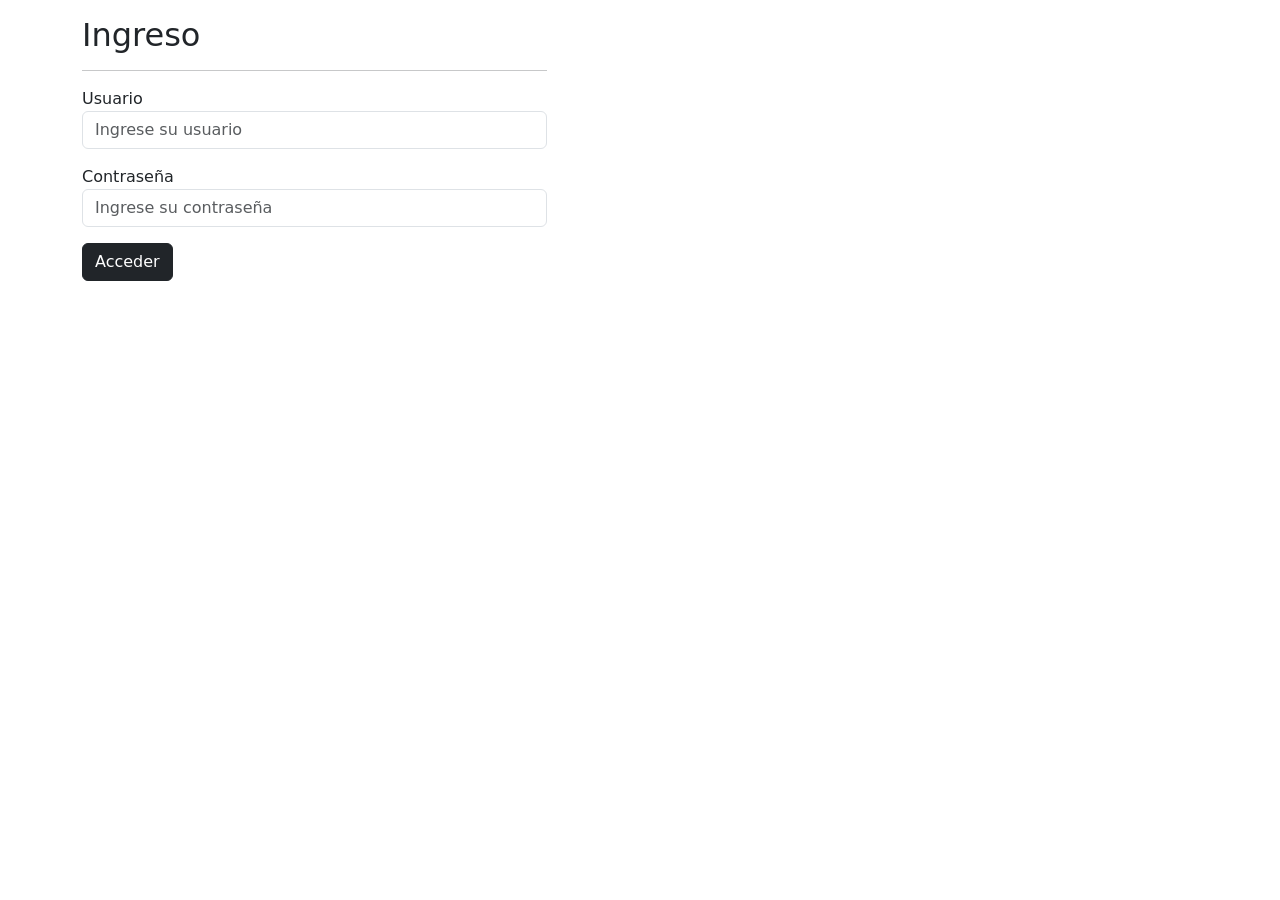
<file: src/main/resources/templates/index.html>
<!DOCTYPE html>
<html lang="en">
<head>
    <meta charset="UTF-8">
    <meta http-equiv="X-UA-Compatible" content="IE=edge">
    <meta name="viewport" content="width=device-width, initial-scale=1.0">
    <link href="https://cdn.jsdelivr.net/npm/bootstrap@5.1.3/dist/css/bootstrap.min.css" rel="stylesheet" integrity="sha384-1BmE4kWBq78iYhFldvKuhfTAU6auU8tT94WrHftjDbrCEXSU1oBoqyl2QvZ6jIW3" crossorigin="anonymous">
    <title>Login</title>
</head>
<body class="container">
    <div class="col-md-5 col-center">
        <div class="form-group">
            <form id="login-form">
                <p><H2>Ingreso</H2><hr/></p>
                <label>Usuario</label><input class="form-control" id="userInput" type="text" name="username" placeholder="Ingrese su usuario" required ></p>
                <label>Contraseña</label><input class="form-control" id="passwordInput" type="password" name="password" placeholder="Ingrese su contraseña" required><p>
                <p><input type="submit" value="Acceder" name="login" class="btn btn-dark btn-block" /></p>
            </form>
        </div>
    </div>
    <script src="https://ajax.googleapis.com/ajax/libs/jquery/3.6.0/jquery.min.js"></script>
    <script src="https://cdn.jsdelivr.net/npm/bootstrap@5.1.3/dist/js/bootstrap.bundle.min.js" integrity="sha384-ka7Sk0Gln4gmtz2MlQnikT1wXgYsOg+OMhuP+IlRH9sENBO0LRn5q+8nbTov4+1p" crossorigin="anonymous"></script>
    <script>
        $('#login-form').submit(function(e) {
            e.preventDefault();

            let url = 'http://localhost:8080/login';
            let postData = {
                username: $('#userInput').val(),
                password: $('#passwordInput').val()
            };

            $.ajax({
                headers: {
                    'Accept': 'application/json',
                    'Content-Type': 'application/json'
                },
                type: "POST",
                url: url,
                data: JSON.stringify(postData),
                dataType: "JSON",
                success: function(data) {
                    localStorage.setItem('token', data.token.replace('Bearer ', ''));
                    location.href = 'tareas'

                    //$.ajax({ url: 'obtener_tareas.', headers: { 'Authorization': data.token } });
                },
                error: function () {
                    alert("Usuario o contraseña incorrecta")
                }
            });
        });
    </script>
</body>
</html>
</file>
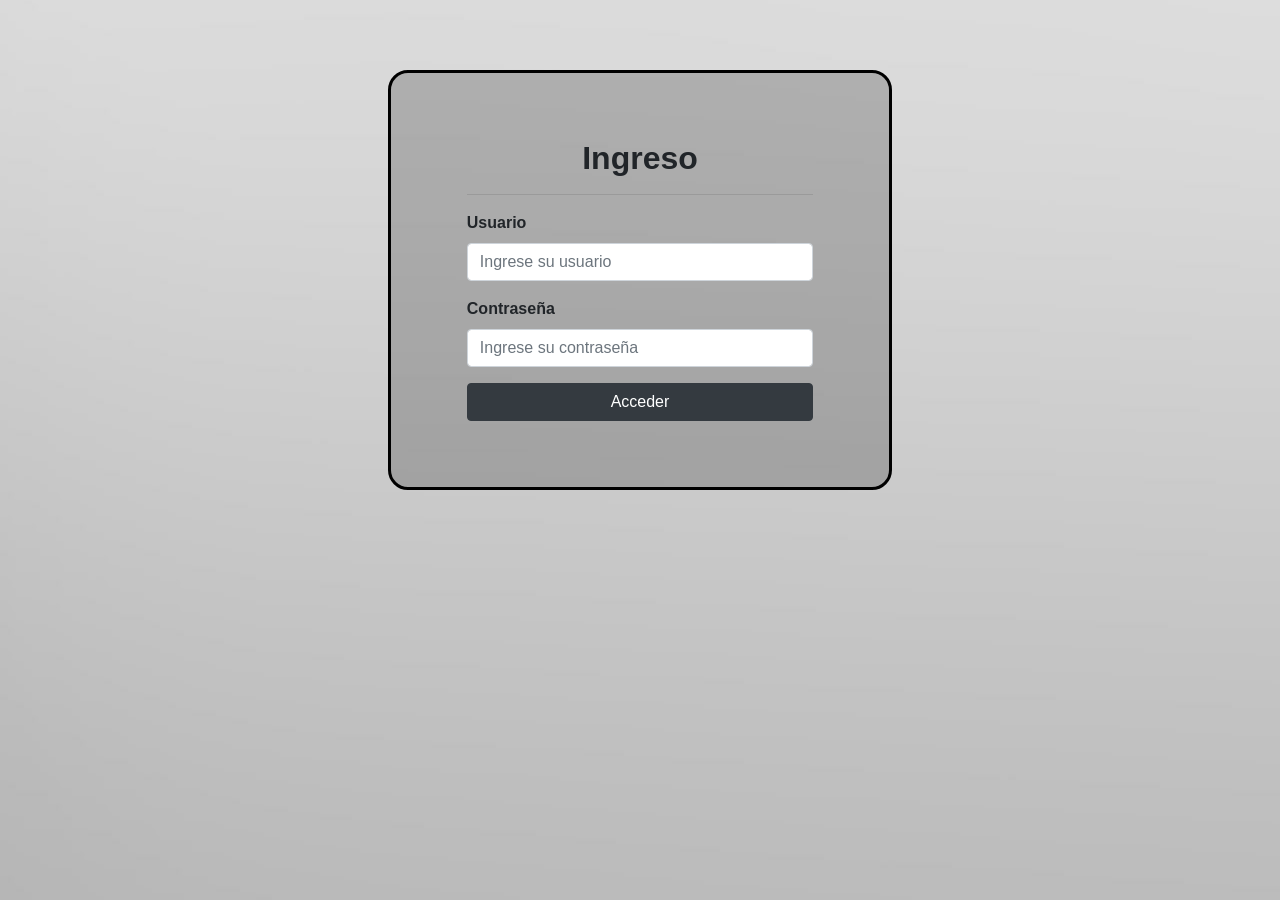
<file: src/main/java/com/example/seguridadtp3/view/index.html>
<!DOCTYPE html>
<html lang="en">
<head>
    <meta charset="UTF-8">
    <meta http-equiv="X-UA-Compatible" content="IE=edge">
    <meta name="viewport" content="width=device-width, initial-scale=1.0">
		<link rel="stylesheet" href="bootstrap/css/bootstrap.min.css">
		<script src="bootstrap/jquery.min.js"></script>
		<script src="bootstrap/popper.min.js"></script>
		<script src="bootstrap/js/bootstrap.min.js"></script>
		<link rel="stylesheet" type="text/css" href="css/plantilla.css"> 
    <title>Login</title>
</head>
<body>
    <div class="col-md-5 col-center">
        <div class="form-group">
            <form action="login.php" method="post">
                <p><H2>Ingreso</H2><hr/></p>
                <label>Usuario</label><input class="form-control" type="text" name="user" placeholder="Ingrese su usuario" required ></p>
                <label>Contraseña</label><input class="form-control" type="password" name="password" placeholder="Ingrese su contraseña" required><p>
                <p><input type="submit" value="Acceder" name="login" class="btn btn-dark btn-block" /></p>
            </form>
        </div>
    </div>
</body>
</html>
</file>
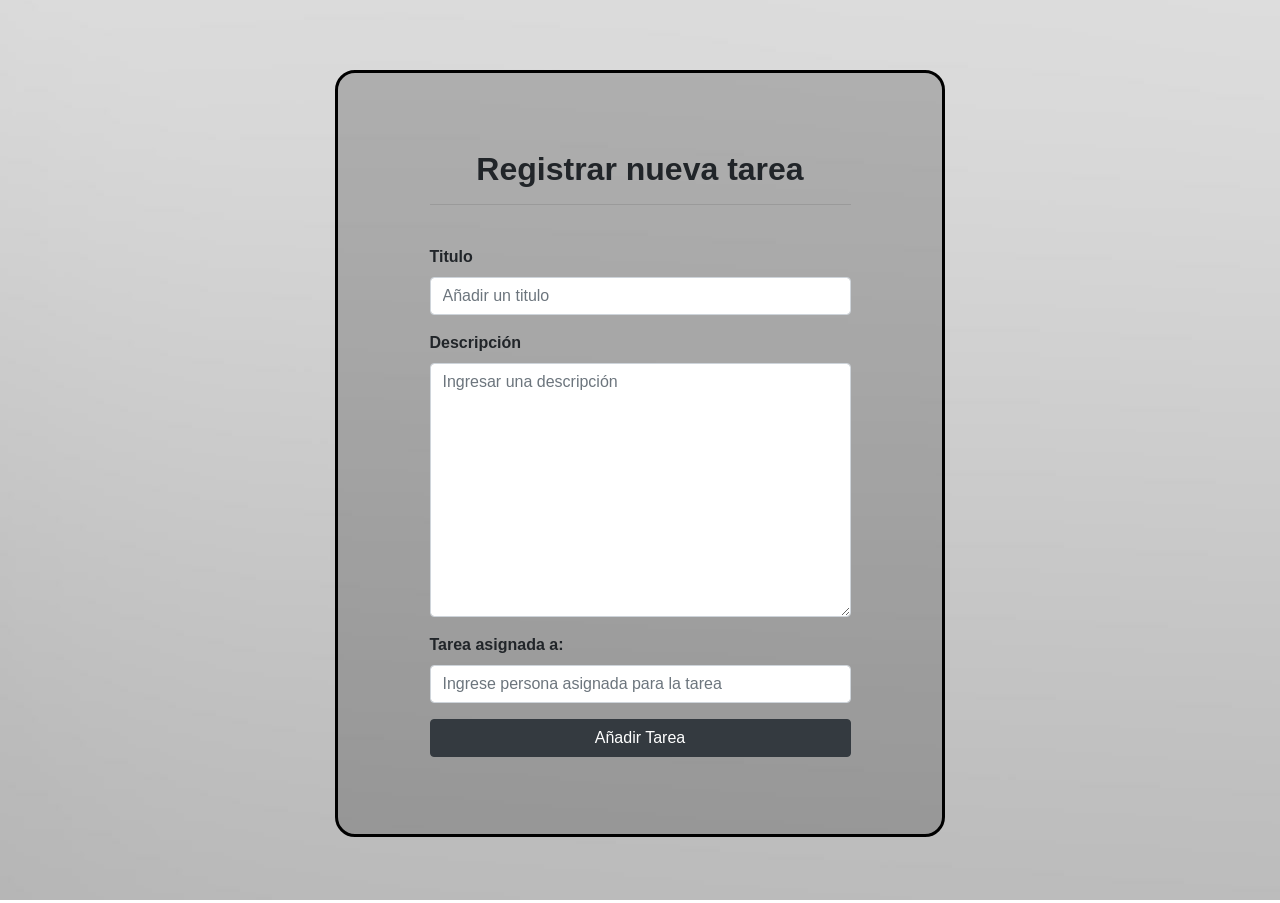
<file: src/main/java/com/example/seguridadtp3/view/registro.html>
<!DOCTYPE html>
<html lang="en">
<head>
    <meta charset="UTF-8">
    <meta http-equiv="X-UA-Compatible" content="IE=edge">
    <meta name="viewport" content="width=device-width, initial-scale=1.0">
		<link rel="stylesheet" href="bootstrap/css/bootstrap.min.css">
		<script src="bootstrap/jquery.min.js"></script>
		<script src="bootstrap/popper.min.js"></script>
		<script src="bootstrap/js/bootstrap.min.js"></script>
		<link rel="stylesheet" type="text/css" href="css/plantilla.css"> 
    <title>Registro</title>
</head>
<body>
    <div class="col-md-6 col-center">
        <div class="form-group">
            <form action="registrar.php" method="post">
                <p><H2>Registrar nueva tarea</H2></p><hr/><br>
                <p><label>Titulo</label> <input class="form-control" type="text" name="titulo" maxlength="65" placeholder="Añadir un titulo" required></p>
                <p><label>Descripción</label> <textarea class="form-control" name="descripcion" rows="10" cols="75" placeholder="Ingresar una descripción" required ></textarea></p>
                <p><label>Tarea asignada a:</label> <input class="form-control" type="text" name="asignado" maxlength="65" placeholder="Ingrese persona asignada para la tarea" required></p>
                <p><input type="submit" value="Añadir Tarea" name="registrar" class="btn btn-dark btn-block"/></p>
            </form>
        </div>
    </div>
</body>
</html>
</file>
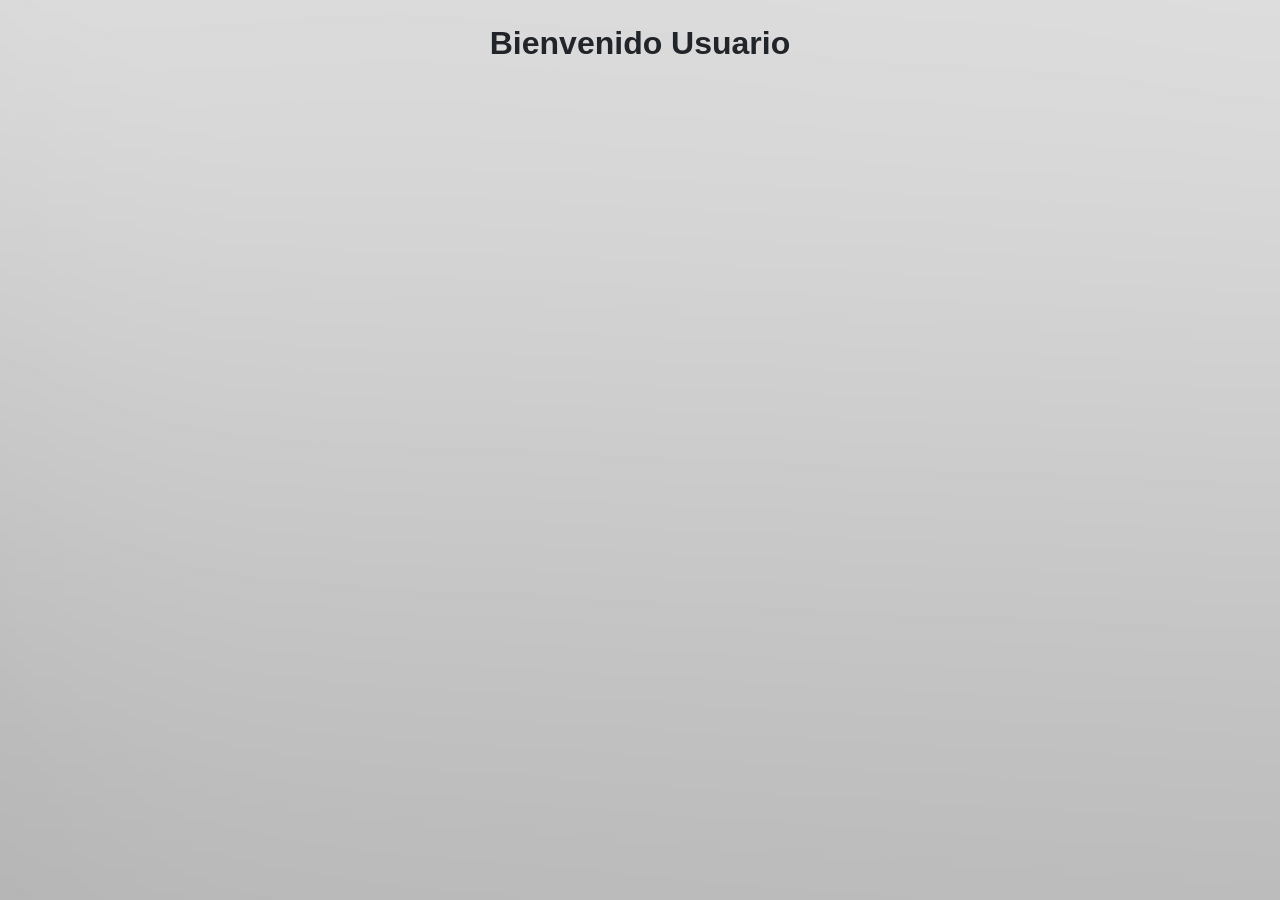
<file: src/main/java/com/example/seguridadtp3/view/tareas.html>
<!DOCTYPE html>
<html lang="en">
<head>
    <meta charset="UTF-8">
    <meta http-equiv="X-UA-Compatible" content="IE=edge">
    <meta name="viewport" content="width=device-width, initial-scale=1.0">

        <!-- Bootstrap -->
		<link rel="stylesheet" href="bootstrap/css/bootstrap.min.css">
		<script src="bootstrap/jquery.min.js"></script>
		<script src="bootstrap/popper.min.js"></script>
		<script src="bootstrap/js/bootstrap.min.js"></script>

		<!-- Plantilla -->
		<link rel="stylesheet" type="text/css" href="css/plantilla.css"> 

    <title>Bienvenido</title>
</head>
<body>
    <br><h2 id="userWelcome">Bienvenido Usuario</h2>
</body>
</html>
</file>
<file: src/main/java/com/example/seguridadtp3/view/css/plantilla.css>
body {
    font-family: sans-serif;
    background-image: url("imagenes/fondo.jpg");
    background-attachment: fixed;
    /*background-color:#d6dbdf;*/
}

h2,
h3 {
    text-align: center;
    font-weight: bold;
}

.navbar {
    width: 100%;
    position: fixed;
    z-index: 100;
}

.form-group {
    background: rgba(0, 0, 0, .2);
    padding: 10% 15%;
    border-radius: 20px 20px 20px 20px;
    border: black 3px solid;
    font-weight: bold;
}


/* Grid de publicaciones */

.grid-posts {
    grid-row-gap: 50px;
}


/* Cuadrados individuales del Grid de publicaciones*/

.posts {
    margin-top: 25px;
    margin-right: auto;
    margin-left: auto;
    border: black 1px solid;
    text-align: center;
    font-weight: bold;
    height: 320px;
    width: 310px;
    background: rgba(0, 0, 0, .15);
}


/* Fotos del Grid de publicaciones */

.grid_foto {
    height: 230px;
    width: 100%;
    border-bottom: black 1px solid;
}


/* Fotos dentro de una publicacion */

.publicacion_foto {
    border: black 1px solid;
    display: block;
    margin: auto;
}


/* Formato de publicaciones */

.ver_publicacion {
    background: rgba(0, 0, 0, .2);
    padding: 5% 8%;
    border-radius: 20px 20px 20px 20px;
    border: black 2px solid;
    margin-bottom: 40px;
    height: auto;
    width: auto;
}


/* Centrar columna */

.col-center {
    padding-top: 70px;
    padding-bottom: 50px;
    float: none;
    margin: 0 auto;
}


/* Paginacion */

.page-item.active .page-link {
    color: #fff;
    background-color: green;
    border-color: green;
}

.page-link {
    color: green;
}
</file>
